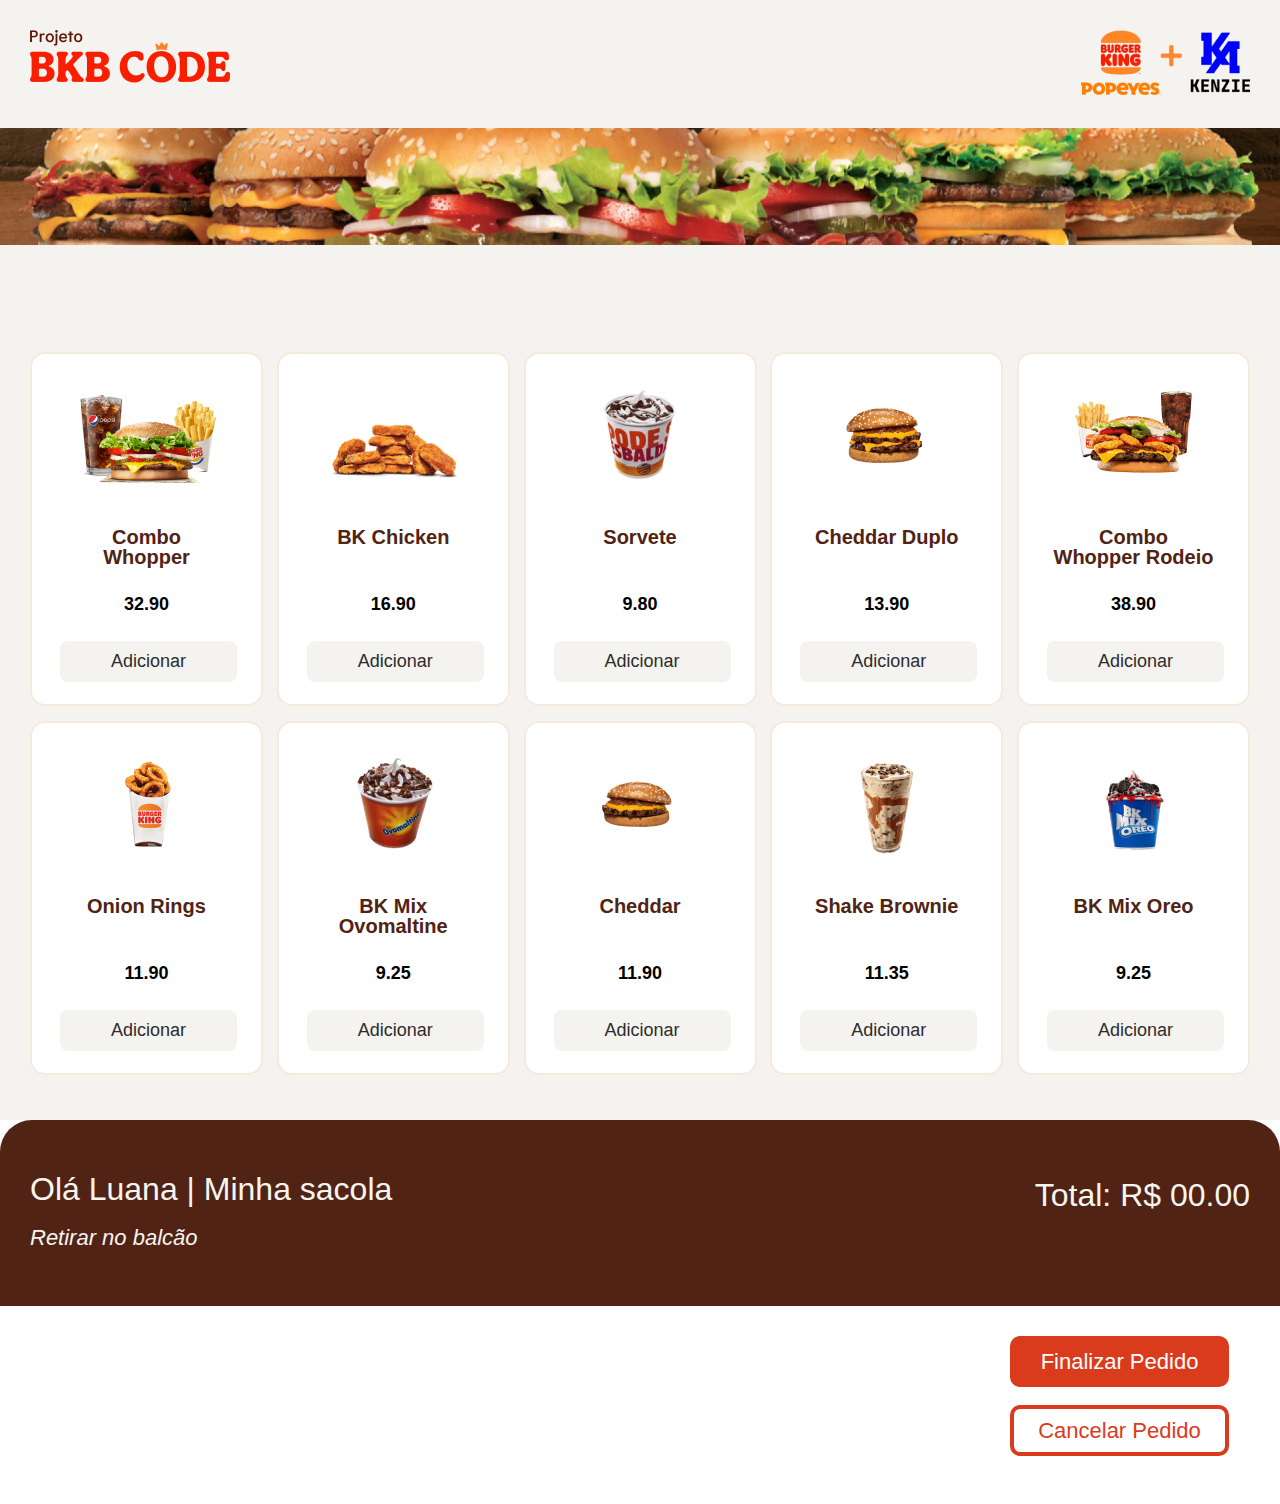
<file: index.html>
<!DOCTYPE html>
<html lang="pt-br">
  <head>
    <meta charset="UTF-8" />
    <meta http-equiv="X-UA-Compatible" content="IE=edge" />
    <meta name="viewport" content="width=device-width, initial-scale=1.0" />
    <!--IMPORTANDO CSS-->
    <link rel="preconnect" href="https://fonts.googleapis.com" />
    <link rel="preconnect" href="https://fonts.gstatic.com" crossorigin />
    <link
      href="https://fonts.googleapis.com/css2?family=Nunito:ital,wght@0,200;0,300;0
      ,400;0,600;0,700;1,200;1,300;1,400;1,500;1,600&display=swap"/>
    <link rel="stylesheet" href="./src/css/style.css" />
    <link rel="stylesheet" href="./src/css/reset.css" />
    <title>Projeto BKB</title>
  </head>
  <body>
    <header class="cabecalho">
      <div class="container">
        <!--CONTAINER PARA CENTRALIZAR ELEMENTOS-->
         <a href="./home.html"><img src="./src/assets/Projeto BKB Code 1.png" alt="Projeto BKB Code" /></a>
        <a href="https://kenzie.com.br/"><img src="./src/assets/Logos 1.png" alt="Logo BKB + Kenzie" /></a>
      </div>
    </header>

    <main>
      <section class="banner">
        <img src="./src/assets/banner.png" alt="Banner com Hamburgueres" />
      </section>
      <!--SEÇÃO PRODUTOS-->
      <section class="secaoProdutos">
        <div class="container">
          <!--LISTA DE PRODUTOS-->
          <ul class="produtosLista"></ul>
        </div>
      </section>
    </main>
    <!--RODAPÉ-->
    <footer class="rodape">
      <!--SEÇÃO CARRINHO-->
      <section class="carrinho">
        <!--CABEÇALHO INFORMAÇÕES USUÁRIO-->
        <header class="infoResumo">
          <div class="container">
          <!--INFORMAÇÕES DO USUÁRIO-->
          <div class="infoUsuario">
            <h3>Olá Luana | Minha sacola</h3>
            <p>Retirar no balcão</p>
          </div>
          <!--INFORMAÇÕES DE PREÇO TOTAL-->
          <p class="infoPreco">Total: R$ 00.00</p>
          </div>
        </header>
        <div class="container">
        <!--LISTA/RESUMO DE PRODUTOS SELECIONADOS-->
        <div class="resumoPedido">
          <ul class="listaProdutos"></ul>
        </div>
        <!--BOTÕES PARA FINALIZAR/CANCELAR PEDIDO-->
        <div class="btnFinalizaPedido">
          <button id="btn1" type="button"><a href="./bk_totem.html">Finalizar Pedido</a></button>
          <button id="btn2" type="button"><a href="">Cancelar Pedido</a></button>
        </div>
      </section>
      <section>
        <div></div>
          </div>
      </section>
    </footer>
    <script src="./src/js/produtos.js" defer></script>
    <script src="./src/js/script.js" defer></script>
  </body>
</html>
</file>
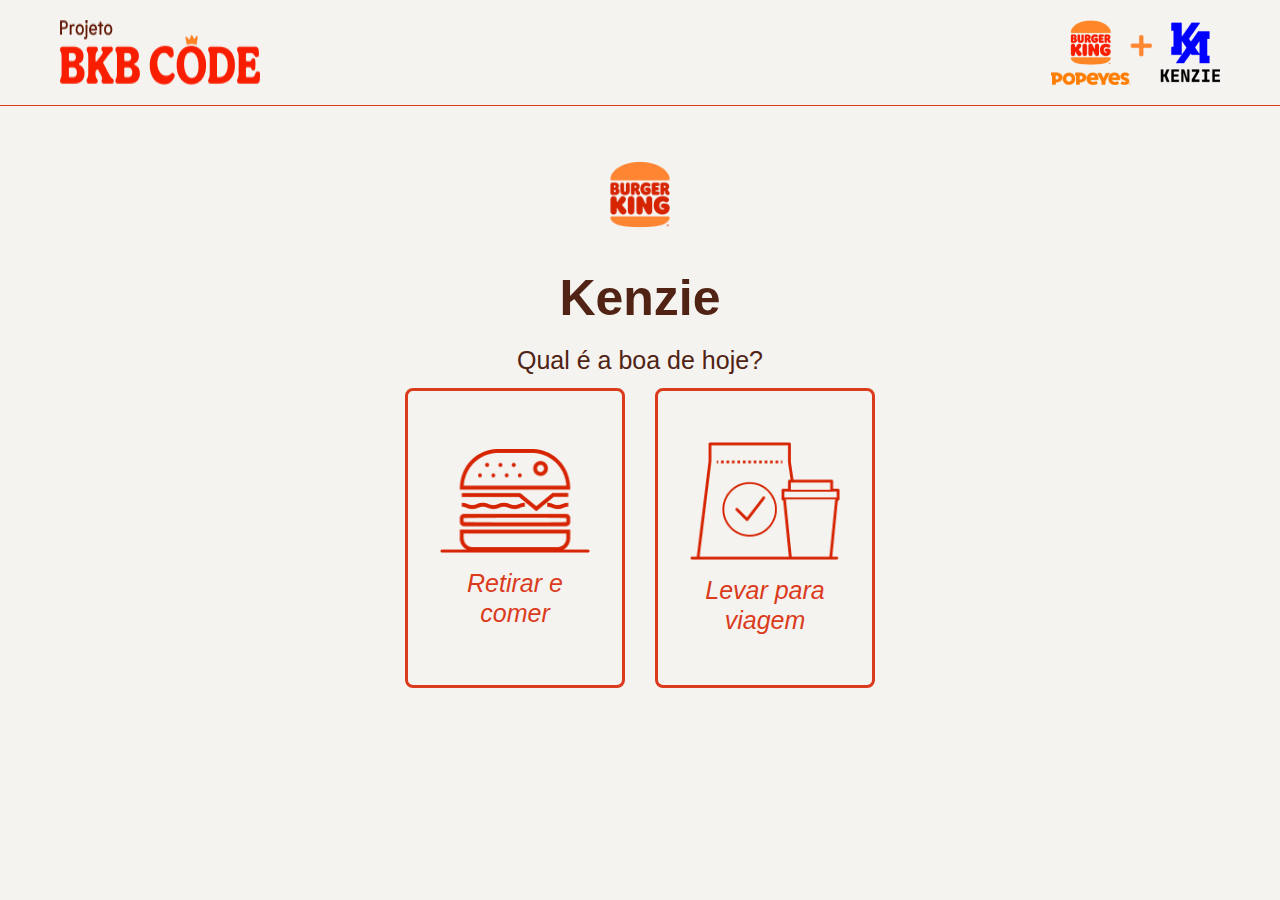
<file: bk_totem.html>
<!DOCTYPE html>
<html lang="pt-br">
<head>
    <meta charset="UTF-8">
    <meta http-equiv="X-UA-Compatible" content="IE=edge">
    <meta name="viewport" content="width=device-width, initial-scale=1.0">
    <link rel="stylesheet" href="./src/css/reset.css">
    <link rel="stylesheet" href="./src/css/bk_totem.css">
     <link rel="preconnect" href="https://fonts.googleapis.com" />
    <link rel="preconnect" href="https://fonts.gstatic.com" crossorigin />
    <link href="https://fonts.googleapis.com/css2?family=Nunito:ital,wght@0,200;0,300;0,
    400;0,600;0,700;1,200;1,300;1,400;1,500;1,600&display=swap"/>
    <title>BKB + Kenzie</title>
</head>
<body>
    <header class="cabecalho">
        <div class="container">
        <img src="./src/assets/Projeto BKB Code 1.png" alt="Projeto BKB Code Logo">
        <img src="./src/assets/Logos 1.png" alt="Logo BKB + Kenzie">
        </div>
    </header>
    <main id="container_principal">
        <img src="./src/assets/bk_logo.png" alt="Bk Logo Hamburguer">
        <div id="container_titulo">
            <h1>Kenzie</h1>
            <p>Qual é a boa de hoje?</p>
            <section id="section_opcoes">
                <div>
                    <img src="./src/assets/hamburguer.png" alt="Imagem de um Hamburguer">
                    <p>Retirar e comer</p>
                </div>
                <div>
                    <img src="./src/assets/sacola.png" alt="Imagem de uma sacola com um copo">
                    <p>Levar para viagem</p>
                </div>
            </section>
        </div>
    </main>
</body>
</html>
</file>
<file: src/css/style.css>
body {
  background-color: #f5f3f0;
  font-family: "Nunito", sans-serif;
}

.container {
  max-width: 1330px;
  margin: 0 auto;
  padding: 30px;
}

/*APLICANDO ESTILO NO CABEÇALHO*/
.cabecalho .container {
  display: flex;
  justify-content: space-between;
}

/*APLICANDO ESTILO NA IMAGEM DO BANNER*/
.banner img {
  width: 100%;
}

/* APLICANDO ESTILO NA SEÇÃO DE PRODUTOS*/
.secaoProdutos {
  padding-top: 74px;
}
.secaoProdutos .produtosLista {
  display: flex;
  flex-wrap: wrap;
  justify-content: space-between;
}
.secaoProdutos .cardProduto {
  background-color: #fff;
  width: 233px;
  text-align: center;
  padding: 22px 28px;
  border: 2px solid #f5ebdc;
  border-radius: 15px;
  margin-bottom: 15px;
}

.secaoProdutos .cardProduto h3 {
  color: #502314;
  font-size: 20px;
  font-weight: 700;
  min-height: 40px;
  margin: 28px auto;
  max-width: 160px;
  font-family: "Nunito", sans-serif;
}
.secaoProdutos .cardProduto p {
  color: black;
  font-size: 18px;
  font-weight: 700;
  margin-bottom: 28px;
  font-family: "Nunito", sans-serif;
}
.secaoProdutos .cardProduto button {
  background-color: #f5f3f0;
  border: none;
  border-radius: 8px;
  width: 177px;
  height: 41px;
  color: #2d2d2d;
  font-weight: 500;
  font-size: 18px;
  cursor: pointer;
  font-family: "Nunito", sans-serif;
}

/*RODAPÉ*/
.carrinho .infoResumo {
  background: #502314;
  border-radius: 32px 32px 0px 0px;
  padding: 23px 0px;
}

.carrinho .container {
  display: flex;
  justify-content: space-between;
  
}

.carrinho {
  background: white;
}

.carrinho .infoUsuario h3 {
  font-weight: 500;
  font-size: 32px;
  color: #f7f5f0;
  margin-bottom: 18px;
  font-family: "Nunito", sans-serif;
}
.carrinho .infoUsuario p {
  font-style: italic;
  font-weight: 200;
  font-size: 22px;
  line-height: 30px;
  color: #f7f5f0;
  font-family: "Nunito", sans-serif;
}
.carrinho .infoResumo .infoPreco {
  font-weight: 400;
  font-size: 32px;
  line-height: 44px;
  color: #f7f5f0;
  font-family: "Nunito", sans-serif;
}

.carrinho .resumoPedido {
width: 80%;

}

.carrinho .resumoPedido .cardProduto {
  background: #f5f3f0;
  border-radius: 15px;
  display: flex;
  justify-content: space-between;
  align-items: center;
  padding: 0 30px;
}

.carrinho .resumoPedido .cardProduto .infoNome {
  display: flex;
  justify-content: space-between;
  align-items: center;
}
.carrinho .resumoPedido .cardProduto .infoNome img {
  width: 150px;
}
.carrinho .resumoPedido .cardProduto .infoNome p {
  font-weight: 700;
  font-size: 22px;
  color: #502314;
  font-family: "Nunito", sans-serif;
  margin-left: 30px;
}

.carrinho .resumoPedido .cardProduto .infoPreco {
  display: flex;
  justify-content: space-between;
  align-items: center;
}
.carrinho .resumoPedido .cardProduto .infoPreco p {
  font-family: "Nunito", sans-serif;
  font-style: italic;
  font-weight: 200;
  font-size: 24px;
  color: #2d2d2d;
}

.carrinho .resumoPedido .cardProduto .infoPreco img {
  width: 14px;
}
.carrinho .resumoPedido .cardProduto .infoPreco button {
  background: #e6e6e6;
  border-radius: 4px;
  border: none;
  display: flex;
  justify-content: center;
  justify-items: center;
  align-items: center;
  width: 60px;
  height: 51px;
  margin-left: 43px;
  cursor: pointer;
  
}

.btnFinalizaPedido {
  width: 20%;
  margin-left: 20px;
}
.btnFinalizaPedido button {
  width: 219px;
  height: 51px;
  background: #db3b1d;
  border: 4px solid #db3b1d;
  border-radius: 10px;
  text-align: center;
  font-weight: 400;
  font-size: 22px;
  color: #ffffff;
  cursor: pointer;
  margin-bottom: 18px;
}

.btnFinalizaPedido #btn1 a {
    color:#ffffff;
}

.btnFinalizaPedido #btn2 a {
    color:#DB3B1D;
}

.btnFinalizaPedido button ~ button {
  background: #fff;
  border: 4px solid #db3b1d;
  color: #db3b1d;
}

.btnFinalizaPedido #btn1 a, .btnFinalizaPedido #btn2 a {
    text-decoration: none;
    list-style-type: none;
}

.btnFinalizaPedido button:hover{
    background-color:aquamarine;
    transition: 400ms;
}
</file>
<file: src/css/bk_totem.css>
body{
    background-color: #f5f3f0;
    font-family: 'Nunito', sans-serif;
    
}

/*CABEÇALHO*/

.cabecalho{
    border-bottom: 1px solid #db3b1d;
}

.cabecalho .container{
    display: flex;
    justify-content: space-between;
    

}

.container{
    max-width: 1330px;
    margin: 0 auto;
    padding: 20px 60px;

}

/*PARTE PRINCIPAL*/

#container_principal{
    display: flex;
    flex-direction: column;
    justify-content: center;
    align-items: center;
    padding: 30px 0;
}

/*TÍTULO*/

#container_principal > img{
    width: 110px;
    margin: bottom 10px; 
}

#container_titulo{
     color: #502314;
     display:flex;
     flex-direction: column;
     align-items: center;
     margin: 20px 0;

}

#container_titulo > h1{
 font-weight: 600;
 font-size: 50px;
 margin-bottom: 25px;
}

#container_titulo > p{
    font-weight: 200;
    font-size: 25px;
}

/*SECTION OPÇÕES*/

#section_opcoes{
    display: flex;
}

#section_opcoes > div{
    border: 3px solid #db3b1d;
    border-radius: 8px;
    margin: 15px;
    height: 300px;
    width: 220px;
    display: flex;
    flex-direction: column;
    align-items: center;
    justify-content: center;
}

#section_opcoes > div > img{
    width: 150px;
    margin-bottom: 15px;
}

#section_opcoes > div > p{
    color: #db3b1d;
    font-style: italic;
    font-weight: 200;
    font-size: 25px;
    width: 130px;
    text-align: center;
    line-height: 30px;
}
</file>
